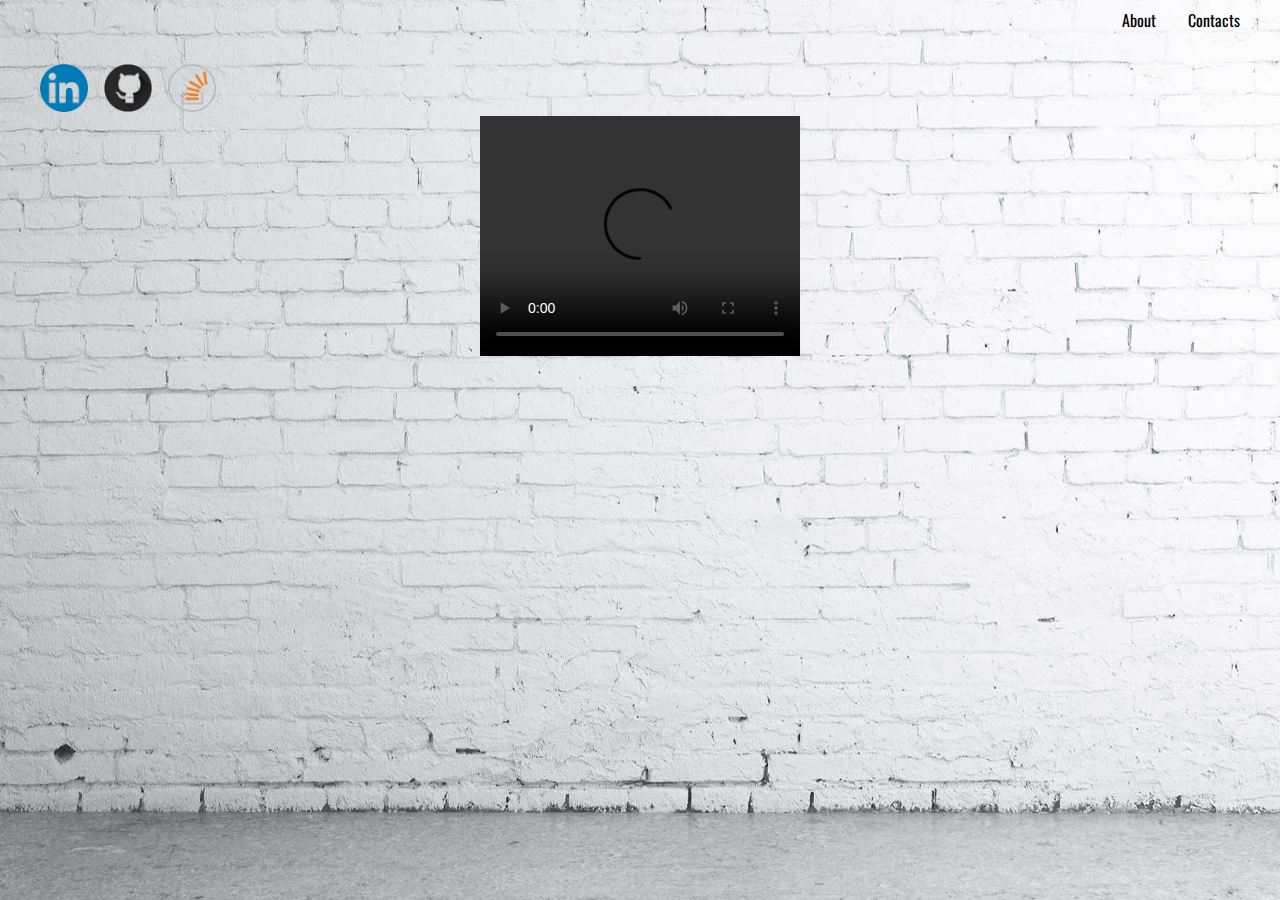
<file: index.html>
<!DOCTYPE html>
<html lang="en">
<head>
    <meta charset="UTF-8">
    <meta http-equiv="X-UA-Compatible" content="IE=edge">
    <meta name="viewport" content="width=device-width, initial-scale=1.0">
    <link rel = "stylesheet" href = "./css/styles.css">
    <link rel="preconnect" href="https://fonts.googleapis.com">
    <link rel="preconnect" href="https://fonts.gstatic.com" crossorigin>
    <link href="https://fonts.googleapis.com/css2?family=Oswald:wght@200&display=swap" rel="stylesheet">
    <title>Document</title>
</head>
<body>
    <div class = 'wrapper'>
        <div class = 'navbar'>
            <div class = 'navbar-items-container'>
                <div class = 'navbar-item'><a href = "./about.html">About</a></div>
                <div class = 'navbar-item'><a href = "./contacts.html">Contacts</a></div>
            </div>
        </div>

        <div class = 'content'>
            <div class = 'profile-image' id = 'profile-image'></div>
             <div class = 'soc-media'>
                <a href = 'https://www.linkedin.com/in/alexander-tkach-0b7510136/'><img class = 'soc-media-logo' src = './images/linkedin_circle_logo_cropped.png' alt = 'LinkedIn'></a>
                <a href = 'https://github.com/AlexanderTkach'><img class = 'soc-media-logo' src = './images/github_logo_cropped.png' alt = 'GitHub'></a>
                <a href = 'https://stackexchange.com/users/23012264/sasha-tkach'><img class = 'soc-media-logo' src = './images/stackoverflow_logo_croped.png' alt = 'StackOverflow'></a>
            </div>
            <div class = 'video'>
            <video width="320" height="240" controls>
                <source src="https://www.youtube.com/embed/hTGJfRPLe08" type="video/mp4">
              </video>
            </div>
    </div>  
</div>
    <script src = "./js/index.js"></script>
    
</body>
</html>
</file>
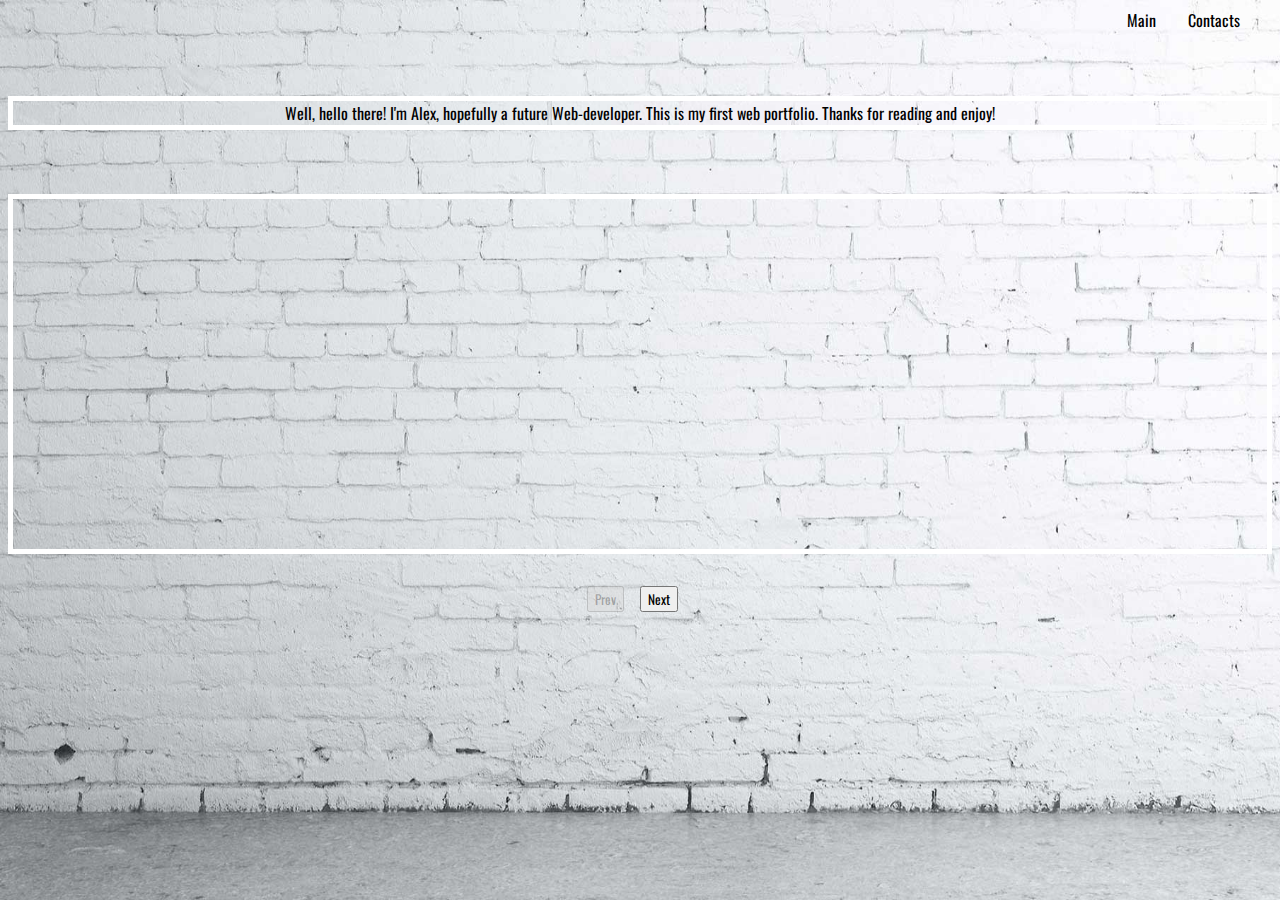
<file: about.html>
<!DOCTYPE html>
<html lang="en">
<head>
    <meta charset="UTF-8">
    <meta http-equiv="X-UA-Compatible" content="IE=edge">
    <meta name="viewport" content="width=device-width, initial-scale=1.0">
    <title>Document</title>
    <link rel = "stylesheet" href = "./css/styles.css">
    <link rel="preconnect" href="https://fonts.googleapis.com">
    <link rel="preconnect" href="https://fonts.gstatic.com" crossorigin>
    <link href="https://fonts.googleapis.com/css2?family=Oswald:wght@200&display=swap" rel="stylesheet">
</head>
<body>
    <div class = 'wrapper'>
        <div class = 'navbar'>
            <div class = 'navbar-items-container'>
                <div class = 'navbar-item'><a href = "./index.html">Main</a></div>
                <div class = 'navbar-item'><a href = "./contacts.html">Contacts</a></div>
            </div>
        </div>
        <div class = 'about'>Well, hello there! I'm Alex, hopefully a future Web-developer. This is my first web portfolio. Thanks for reading and enjoy!</div>
        <div class = 'map'>
            <iframe src = "https://www.google.com/maps/embed?pb=!1m18!1m12!1m3!1d511634.70987306157!2d29.534285715386545!3d59.93922589518761!2m3!1f0!2f0!3f0!3m2!1i1024!2i768!4f13.1!3m3!1m2!1s0x4696378cc74a65ed%3A0x6dc7673fab848eff!2z0KHQsNC90LrRgi3Qn9C10YLQtdGA0LHRg9GA0LMsINCg0L7RgdGB0LjRjw!5e0!3m2!1sru!2sil!4v1634122268483!5m2!1sru!2sil" id = 'iframe' width="500" height="350" style="border:10px;" allowfullscreen="" loading="lazy"></iframe>
        </div>
        <div class = 'buttons-container'>
            <button class = 'button' id = 'prev-button' type = "button">Prev</button>
            <button class = 'button' id = 'next-button' type = "button">Next</button>
        </div>
    </div>   
    <script src = "./js/about.js"></script> 
</body>
</html>
</file>
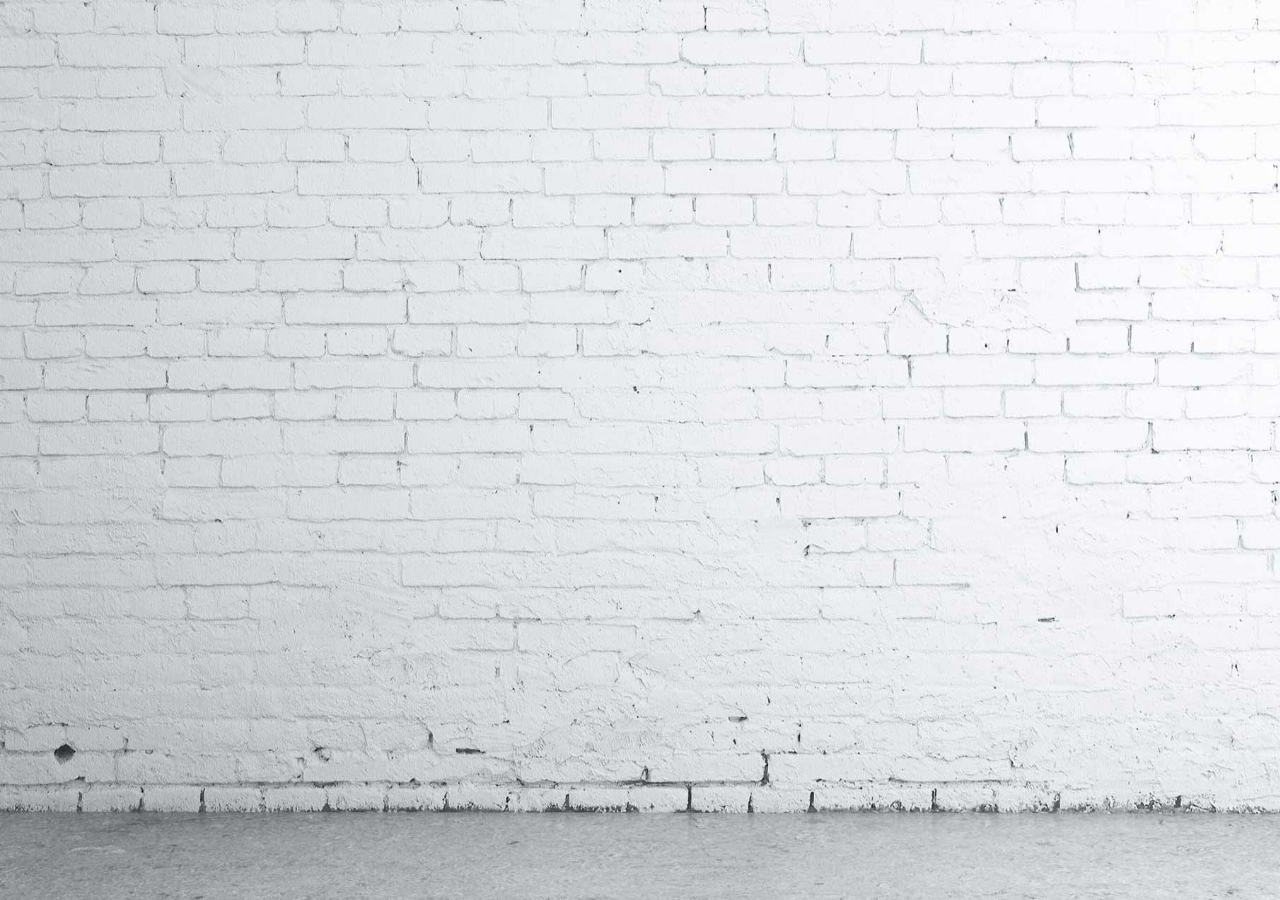
<file: contacts.html>
<!DOCTYPE html>
<html lang="en">
<head>
    <meta charset="UTF-8">
    <meta http-equiv="X-UA-Compatible" content="IE=edge">
    <meta name="viewport" content="width=device-width, initial-scale=1.0">
    <title>Document</title>
    <link rel = "stylesheet" href = "./css/styles.css">
    <link rel="preconnect" href="https://fonts.googleapis.com">
    <link rel="preconnect" href="https://fonts.gstatic.com" crossorigin>
    <link href="https://fonts.googleapis.com/css2?family=Oswald:wght@200&display=swap" rel="stylesheet">
</head>
<body>
    
</body>
</html>
</file>
<file: css/styles.css>
body {
    background-image: url("../images/background2.jpg");
    background-size: 1358px 942px;
}
a {
    text-decoration: none;
    color: black;
}
.content {
    margin: 2rem;
}
.navbar {
    display: flex;
    flex-direction: row;
    font-family: 'Oswald', sans-serif;
}
.navbar-items-container {
    display: flex;
    flex-direction: row;
    justify-content: right;
    width: 100%;
}
.navbar-item {
    margin-right: 2rem;
}
.avatar {
    width: 10rem;
    border-radius: 50%;
}
.soc-media {
    display: flex;
    flex-direction: row;
    align-items: center;
    margin-top: 1rem;
}
.soc-media-logo {
    width: 3rem;
    height: 3rem;
    margin-right: 1rem;
}
.video {
    display: flex;
    justify-content: center;
}
.about {
    display: flex;
    justify-content: center;
    font-family: 'Oswald', sans-serif;
    border: 5px, solid, white;
    margin: 4rem 0 4rem;
}
.map {
    display: flex;
    justify-content: center;
    border: 5px, solid, white;

}
.buttons-container {
    display: flex;
    justify-content: center;
    margin-top: 2rem;
}
.button {
    font-family: 'Oswald', sans-serif;
    margin-right: 1rem;
}
</file>
